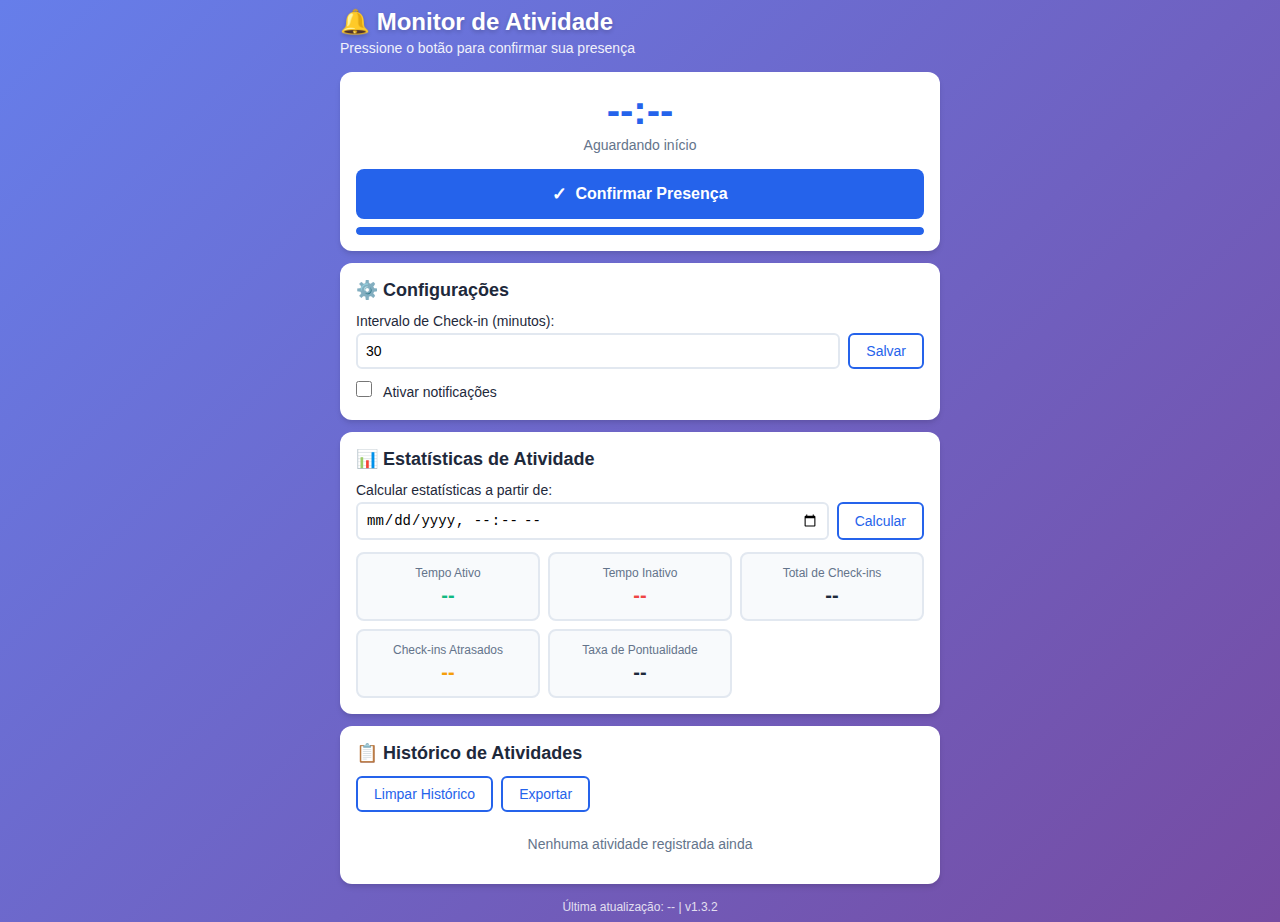
<file: index.html>
<!DOCTYPE html>
<html lang="pt-BR">
<head>
    <meta charset="UTF-8">
    <meta name="viewport" content="width=device-width, initial-scale=1.0">
    <meta name="theme-color" content="#2563eb">
    <meta name="description" content="Monitor de Atividade - Registre sua presença periodicamente">
    <title>Monitor de Atividade</title>
    <link rel="manifest" href="manifest.json">
    <link rel="stylesheet" href="styles.css">
    <link rel="icon" type="image/png" href="icon-192.png">
    <link rel="apple-touch-icon" href="icon-192.png">
</head>
<body>
    <div class="container">
        <header>
            <h1>🔔 Monitor de Atividade</h1>
            <p class="subtitle">Pressione o botão para confirmar sua presença</p>
        </header>

        <main>
            <div class="status-card">
                <div class="timer-display">
                    <div class="time-remaining" id="timeRemaining">--:--</div>
                    <div class="status-text" id="statusText">Aguardando início</div>
                </div>
                
                <button class="check-in-btn" id="checkInBtn">
                    <span class="btn-icon">✓</span>
                    <span class="btn-text">Confirmar Presença</span>
                </button>

                <button class="stop-btn" id="stopBtn" style="display: none;">
                    <span class="btn-icon">■</span>
                    <span class="btn-text">Finalizar Contagem</span>
                </button>

                <div class="progress-bar">
                    <div class="progress-fill" id="progressFill"></div>
                </div>
            </div>

            <div class="settings-card">
                <h2>⚙️ Configurações</h2>
                <div class="setting-group">
                    <label for="intervalMinutes">Intervalo de Check-in (minutos):</label>
                    <div class="input-group">
                        <input type="number" id="intervalMinutes" min="1" max="1440" value="30">
                        <button class="btn-secondary" id="saveSettings">Salvar</button>
                    </div>
                </div>
                <div class="setting-group">
                    <label>
                        <input type="checkbox" id="notificationsEnabled">
                        Ativar notificações
                    </label>
                </div>
            </div>

            <div class="statistics-card">
                <h2>📊 Estatísticas de Atividade</h2>
                <div class="stats-input-group">
                    <label for="statsStartTime">Calcular estatísticas a partir de:</label>
                    <div class="input-group">
                        <input type="datetime-local" id="statsStartTime">
                        <button class="btn-secondary" id="calculateStats">Calcular</button>
                    </div>
                </div>
                <div class="stats-results" id="statsResults">
                    <div class="stat-item">
                        <div class="stat-label">Tempo Ativo</div>
                        <div class="stat-value active" id="activeTime">--</div>
                    </div>
                    <div class="stat-item">
                        <div class="stat-label">Tempo Inativo</div>
                        <div class="stat-value inactive" id="inactiveTime">--</div>
                    </div>
                    <div class="stat-item">
                        <div class="stat-label">Total de Check-ins</div>
                        <div class="stat-value" id="totalCheckins">--</div>
                    </div>
                    <div class="stat-item">
                        <div class="stat-label">Check-ins Atrasados</div>
                        <div class="stat-value warning" id="lateCheckins">--</div>
                    </div>
                    <div class="stat-item">
                        <div class="stat-label">Taxa de Pontualidade</div>
                        <div class="stat-value" id="punctualityRate">--</div>
                    </div>
                </div>
            </div>

            <div class="history-card">
                <h2>📋 Histórico de Atividades</h2>
                <div class="history-controls">
                    <button class="btn-secondary" id="clearHistory">Limpar Histórico</button>
                    <button class="btn-secondary" id="exportHistory">Exportar</button>
                </div>
                <div class="history-list" id="historyList">
                    <p class="empty-state">Nenhuma atividade registrada ainda</p>
                </div>
            </div>
        </main>

        <footer>
            <p>Última atualização: <span id="lastUpdate">--</span> | v1.3.2</p>
        </footer>
    </div>

    <script src="app.js"></script>
</body>
</html>
</file>
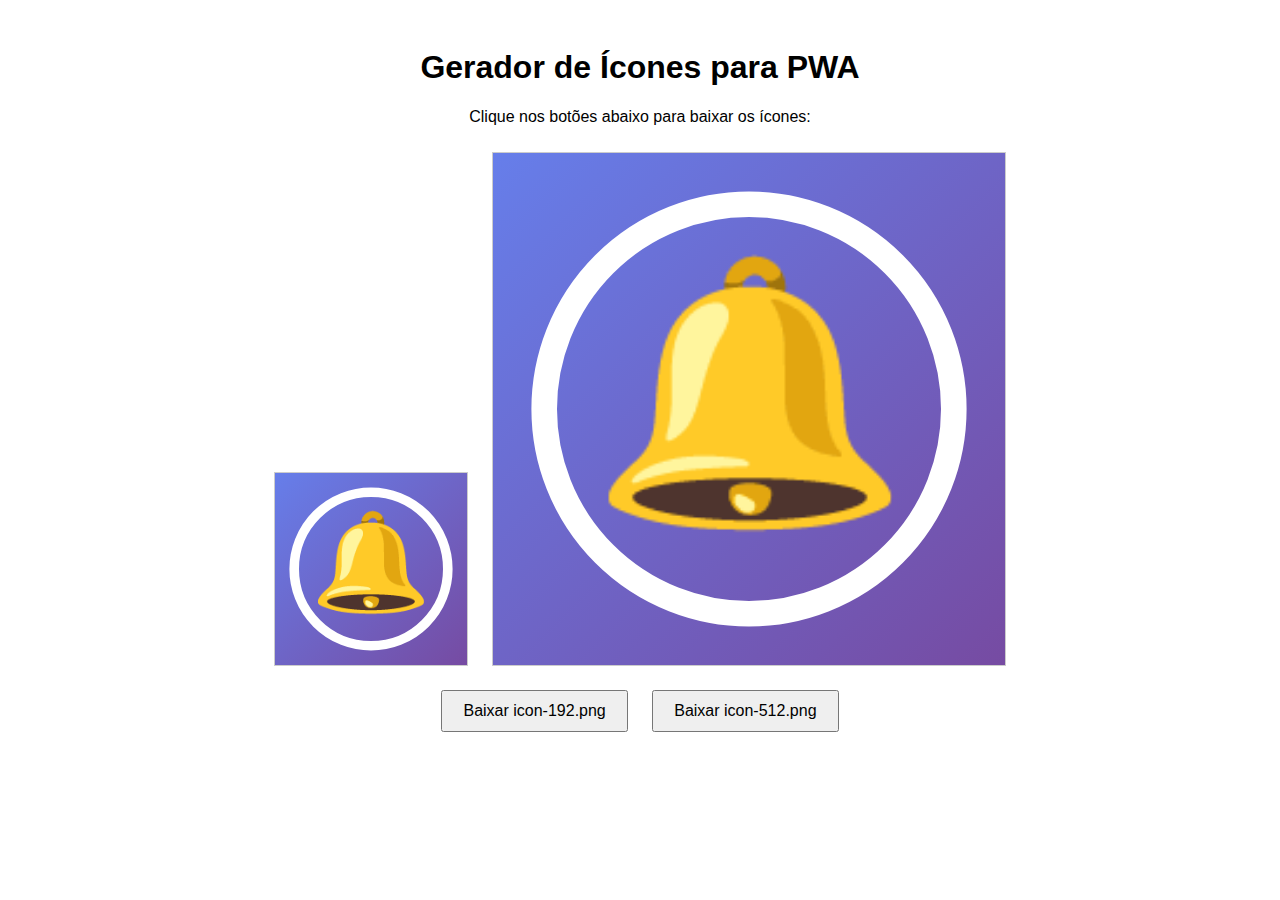
<file: create-icons.html>
<!DOCTYPE html>
<html lang="pt-BR">
<head>
    <meta charset="UTF-8">
    <meta name="viewport" content="width=device-width, initial-scale=1.0">
    <title>Gerador de Ícones</title>
    <style>
        body {
            font-family: Arial, sans-serif;
            padding: 20px;
            text-align: center;
        }
        canvas {
            border: 1px solid #ccc;
            margin: 10px;
        }
        button {
            padding: 10px 20px;
            font-size: 16px;
            margin: 10px;
            cursor: pointer;
        }
    </style>
</head>
<body>
    <h1>Gerador de Ícones para PWA</h1>
    <p>Clique nos botões abaixo para baixar os ícones:</p>
    
    <div>
        <canvas id="canvas192" width="192" height="192"></canvas>
        <canvas id="canvas512" width="512" height="512"></canvas>
    </div>
    
    <div>
        <button onclick="downloadIcon(192)">Baixar icon-192.png</button>
        <button onclick="downloadIcon(512)">Baixar icon-512.png</button>
    </div>

    <script>
        function createIcon(size) {
            const canvas = document.getElementById(`canvas${size}`);
            const ctx = canvas.getContext('2d');
            
            const gradient = ctx.createLinearGradient(0, 0, size, size);
            gradient.addColorStop(0, '#667eea');
            gradient.addColorStop(1, '#764ba2');
            ctx.fillStyle = gradient;
            ctx.fillRect(0, 0, size, size);
            
            ctx.fillStyle = 'white';
            ctx.font = `bold ${size * 0.5}px Arial`;
            ctx.textAlign = 'center';
            ctx.textBaseline = 'middle';
            ctx.fillText('🔔', size / 2, size / 2);
            
            ctx.strokeStyle = 'white';
            ctx.lineWidth = size * 0.05;
            ctx.beginPath();
            ctx.arc(size / 2, size / 2, size * 0.4, 0, Math.PI * 2);
            ctx.stroke();
        }

        function downloadIcon(size) {
            const canvas = document.getElementById(`canvas${size}`);
            const link = document.createElement('a');
            link.download = `icon-${size}.png`;
            link.href = canvas.toDataURL('image/png');
            link.click();
        }

        createIcon(192);
        createIcon(512);
    </script>
</body>
</html>
</file>
<file: styles.css>
* {
    margin: 0;
    padding: 0;
    box-sizing: border-box;
}

:root {
    --primary-color: #2563eb;
    --primary-dark: #1e40af;
    --success-color: #10b981;
    --danger-color: #ef4444;
    --warning-color: #f59e0b;
    --bg-color: #f8fafc;
    --card-bg: #ffffff;
    --text-primary: #1e293b;
    --text-secondary: #64748b;
    --border-color: #e2e8f0;
    --shadow: 0 4px 6px -1px rgba(0, 0, 0, 0.1), 0 2px 4px -1px rgba(0, 0, 0, 0.06);
}

body {
    font-family: -apple-system, BlinkMacSystemFont, 'Segoe UI', Roboto, Oxygen, Ubuntu, Cantarell, sans-serif;
    background: linear-gradient(135deg, #667eea 0%, #764ba2 100%);
    min-height: 100vh;
    padding: 0.5rem;
    color: var(--text-primary);
}

.container {
    max-width: 600px;
    margin: 0 auto;
}

header {
    color: white;
    margin-bottom: 1rem;
    position: relative;
}

.header-content {
    text-align: center;
}

header h1 {
    font-size: 1.5rem;
    margin-bottom: 0.25rem;
    text-shadow: 0 2px 4px rgba(0, 0, 0, 0.2);
}

.subtitle {
    font-size: 0.875rem;
    opacity: 0.9;
}

.language-selector {
    position: absolute;
    top: 0;
    right: 0;
}

.gear-btn {
    background: rgba(255, 255, 255, 0.2);
    border: 2px solid rgba(255, 255, 255, 0.3);
    border-radius: 50%;
    width: 2.5rem;
    height: 2.5rem;
    display: flex;
    align-items: center;
    justify-content: center;
    cursor: pointer;
    transition: all 0.3s ease;
    backdrop-filter: blur(10px);
}

.gear-btn:hover {
    background: rgba(255, 255, 255, 0.3);
    border-color: rgba(255, 255, 255, 0.5);
}

.gear-icon {
    font-size: 1.25rem;
}

.language-dropdown {
    position: absolute;
    top: calc(100% + 0.5rem);
    right: 0;
    background: var(--card-bg);
    border-radius: 0.5rem;
    box-shadow: 0 10px 25px rgba(0, 0, 0, 0.2);
    overflow: hidden;
    min-width: 150px;
    z-index: 1000;
}

.lang-option {
    width: 100%;
    padding: 0.75rem 1rem;
    border: none;
    background: transparent;
    text-align: left;
    cursor: pointer;
    font-size: 0.875rem;
    color: var(--text-primary);
    transition: background 0.2s ease;
    display: flex;
    align-items: center;
    gap: 0.5rem;
}

.lang-option:hover {
    background: var(--bg-color);
}

.lang-option.active {
    background: var(--primary-color);
    color: white;
}

.status-card,
.settings-card,
.statistics-card,
.history-card {
    background: var(--card-bg);
    border-radius: 0.75rem;
    padding: 1rem;
    margin-bottom: 0.75rem;
    box-shadow: var(--shadow);
}

.timer-display {
    text-align: center;
    margin-bottom: 1rem;
}

.time-remaining {
    font-size: 2.5rem;
    font-weight: bold;
    color: var(--primary-color);
    font-variant-numeric: tabular-nums;
    margin-bottom: 0.25rem;
}

.time-remaining.warning {
    color: var(--warning-color);
}

.time-remaining.danger {
    color: var(--danger-color);
    animation: pulse 1s infinite;
}

@keyframes pulse {
    0%, 100% {
        opacity: 1;
    }
    50% {
        opacity: 0.5;
    }
}

.status-text {
    font-size: 0.875rem;
    color: var(--text-secondary);
}

.check-in-btn {
    width: 100%;
    padding: 0.875rem;
    font-size: 1rem;
    font-weight: 600;
    color: white;
    background: var(--primary-color);
    border: none;
    border-radius: 0.5rem;
    cursor: pointer;
    transition: all 0.3s ease;
    display: flex;
    align-items: center;
    justify-content: center;
    gap: 0.5rem;
    margin-bottom: 0.5rem;
}

.check-in-btn:hover {
    background: var(--primary-dark);
    transform: translateY(-2px);
    box-shadow: 0 10px 15px -3px rgba(0, 0, 0, 0.1);
}

.check-in-btn:active {
    transform: translateY(0);
}

.check-in-btn.success {
    background: var(--success-color);
    animation: successPulse 0.5s ease;
}

@keyframes successPulse {
    0% {
        transform: scale(1);
    }
    50% {
        transform: scale(1.05);
    }
    100% {
        transform: scale(1);
    }
}

.stop-btn {
    width: 100%;
    padding: 0.75rem;
    font-size: 0.875rem;
    font-weight: 600;
    color: white;
    background: var(--danger-color);
    border: none;
    border-radius: 0.5rem;
    cursor: pointer;
    transition: all 0.3s ease;
    display: flex;
    align-items: center;
    justify-content: center;
    gap: 0.5rem;
    margin-bottom: 0.5rem;
}

.stop-btn:hover {
    background: #dc2626;
    transform: translateY(-2px);
    box-shadow: 0 10px 15px -3px rgba(239, 68, 68, 0.3);
}

.stop-btn:active {
    transform: translateY(0);
}

.btn-icon {
    font-size: 1.125rem;
}

.progress-bar {
    width: 100%;
    height: 8px;
    background: var(--border-color);
    border-radius: 4px;
    overflow: hidden;
}

.progress-fill {
    height: 100%;
    background: var(--primary-color);
    transition: width 1s linear;
    border-radius: 4px;
}

.settings-card h2,
.statistics-card h2,
.history-card h2 {
    font-size: 1.125rem;
    margin-bottom: 0.75rem;
    color: var(--text-primary);
}

.setting-group {
    margin-bottom: 0.75rem;
}

.setting-group:last-child {
    margin-bottom: 0;
}

.setting-group label {
    display: block;
    margin-bottom: 0.25rem;
    font-weight: 500;
    color: var(--text-primary);
    font-size: 0.875rem;
}

.input-group {
    display: flex;
    gap: 0.5rem;
}

.input-group input[type="number"],
.input-group input[type="datetime-local"] {
    flex: 1;
    padding: 0.5rem;
    font-size: 0.875rem;
    border: 2px solid var(--border-color);
    border-radius: 0.375rem;
    transition: border-color 0.3s ease;
}

.input-group input[type="number"]:focus,
.input-group input[type="datetime-local"]:focus {
    outline: none;
    border-color: var(--primary-color);
}

.setting-group input[type="checkbox"] {
    margin-right: 0.5rem;
    width: 1rem;
    height: 1rem;
    cursor: pointer;
}


.btn-secondary {
    padding: 0.5rem 1rem;
    font-size: 0.875rem;
    font-weight: 500;
    color: var(--primary-color);
    background: white;
    border: 2px solid var(--primary-color);
    border-radius: 0.375rem;
    cursor: pointer;
    transition: all 0.3s ease;
}

.btn-secondary:hover {
    background: var(--primary-color);
    color: white;
}

.history-controls {
    display: flex;
    gap: 0.5rem;
    margin-bottom: 0.5rem;
}

.history-list {
    max-height: 300px;
    overflow-y: auto;
}

.empty-state {
    text-align: center;
    color: var(--text-secondary);
    padding: 1rem;
    font-size: 0.875rem;
}

.history-item {
    padding: 0.625rem;
    border-left: 3px solid var(--success-color);
    background: var(--bg-color);
    margin-bottom: 0.375rem;
    border-radius: 0.375rem;
}

.history-item.missed {
    border-left-color: var(--danger-color);
}

.history-item.stopped {
    border-left-color: var(--text-secondary);
    opacity: 0.8;
}

.history-item-time {
    font-weight: 600;
    color: var(--text-primary);
    margin-bottom: 0.125rem;
    font-size: 0.875rem;
}

.history-item-status {
    font-size: 0.75rem;
    color: var(--text-secondary);
}

.stats-input-group {
    margin-bottom: 0.75rem;
}

.stats-input-group label {
    display: block;
    margin-bottom: 0.25rem;
    font-weight: 500;
    color: var(--text-primary);
    font-size: 0.875rem;
}

.stats-results {
    display: grid;
    grid-template-columns: repeat(auto-fit, minmax(150px, 1fr));
    gap: 0.5rem;
}

.stat-item {
    background: var(--bg-color);
    padding: 0.75rem;
    border-radius: 0.5rem;
    text-align: center;
    border: 2px solid var(--border-color);
    transition: all 0.3s ease;
}

.stat-item:hover {
    border-color: var(--primary-color);
    transform: translateY(-2px);
}

.stat-label {
    font-size: 0.75rem;
    color: var(--text-secondary);
    margin-bottom: 0.25rem;
    font-weight: 500;
}

.stat-value {
    font-size: 1.25rem;
    font-weight: bold;
    color: var(--text-primary);
}

.stat-value.active {
    color: var(--success-color);
}

.stat-value.inactive {
    color: var(--danger-color);
}

.stat-value.warning {
    color: var(--warning-color);
}

footer {
    text-align: center;
    color: white;
    font-size: 0.75rem;
    margin-top: 1rem;
    opacity: 0.8;
}

@media (max-width: 640px) {
    body {
        padding: 0.375rem;
    }

    header h1 {
        font-size: 1.25rem;
    }

    .time-remaining {
        font-size: 2rem;
    }

    .status-card,
    .settings-card,
    .statistics-card,
    .history-card {
        padding: 0.75rem;
    }

    .stats-results {
        grid-template-columns: 1fr;
    }

    .history-controls {
        flex-direction: column;
    }

    .btn-secondary {
        width: 100%;
    }
}
</file>
